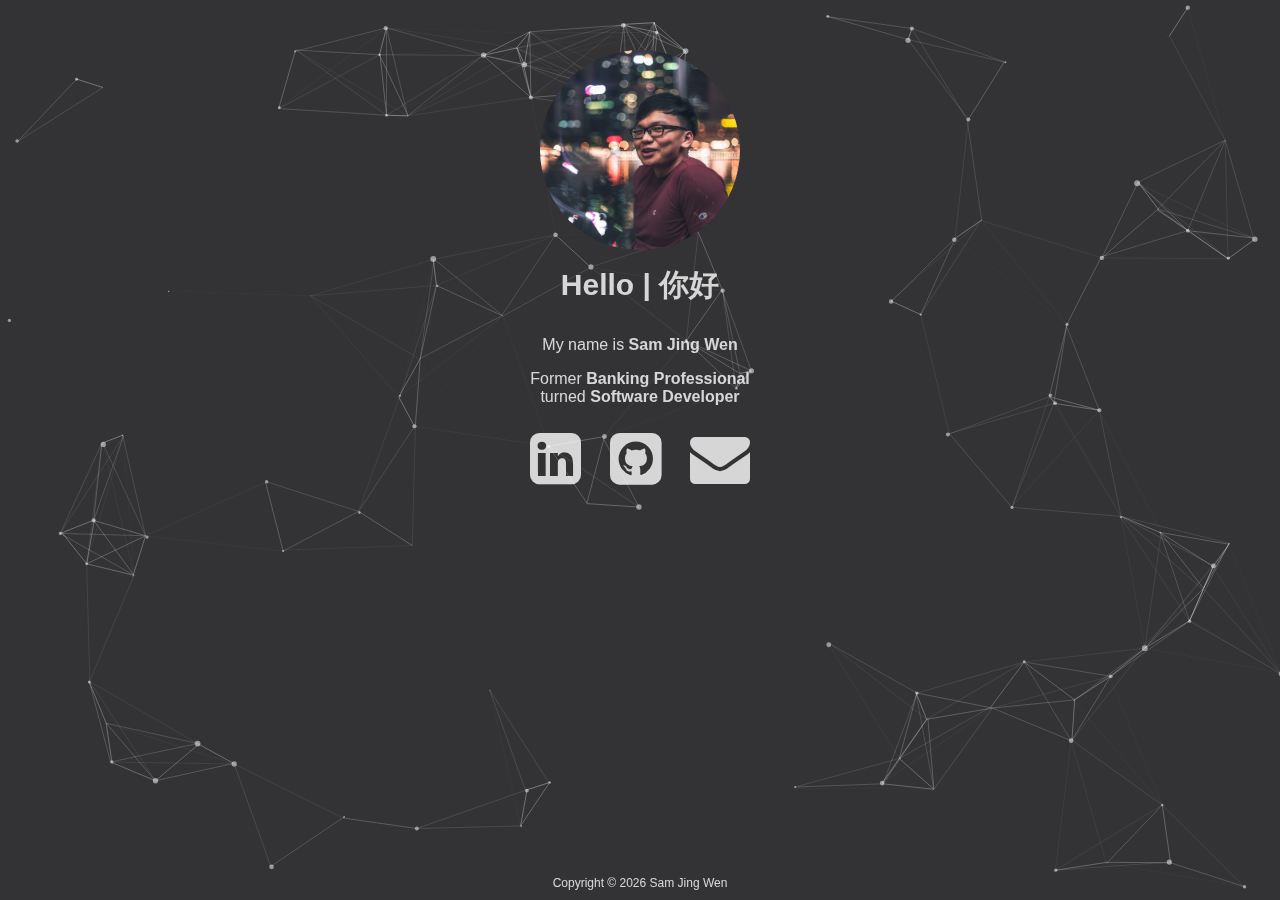
<file: index.html>
<!DOCTYPE html>
<html lang="en">

<head>
    <meta charset="UTF-8">
    <meta name="viewport" content="width=device-width, initial-scale=1.0">
    <meta http-equiv="X-UA-Compatible" content="ie=edge">
    <title>Sam Jing Wen</title>
    <link rel="icon" href="favicon.ico">
    <link rel="stylesheet" href="https://stackpath.bootstrapcdn.com/font-awesome/4.7.0/css/font-awesome.min.css">
    <link rel="stylesheet" href="styles.css">
</head>

<body>
    <div id="particles-js"></div>
    <div id="main">
        <div id="intro-text">
            <p id="greeting-text">Hello | 你好</p>
            <div>
                <p>My name is <strong>Sam Jing Wen</strong></p>
                <p>Former <strong>Banking Professional</strong> turned <strong>Software Developer</strong></p>
            </div>
        </div>

        <img src="./public/sjw.jpg" alt="avatar" id="avatar-img" />
        <div id="social-links">
            <a href="https://www.linkedin.com/in/samjingwen/" rel="noopener noreferrer" target="_blank">
                <i class="fa fa-linkedin-square" aria-hidden="true"></i>
            </a>
            <a href="https://github.com/jwjwjw123" rel="noopener noreferrer" target="_blank">
                <i class="fa fa-github-square" aria-hidden="true"></i>
            </a>
            <a href="mailto:samjingwen@u.nus.edu" target="_top">
                <i class="fa fa-envelope" aria-hidden="true"></i>
            </a>
        </div>
        <h2 id="copyright">Copyright &copy; 2017 Sam Jing Wen</h2>
    </div>
    <!-- scripts -->
    <script src="particles.js"></script>
    <script src="app.js"></script>
    <script src="main.js"></script>
</body>

</html>
</file>
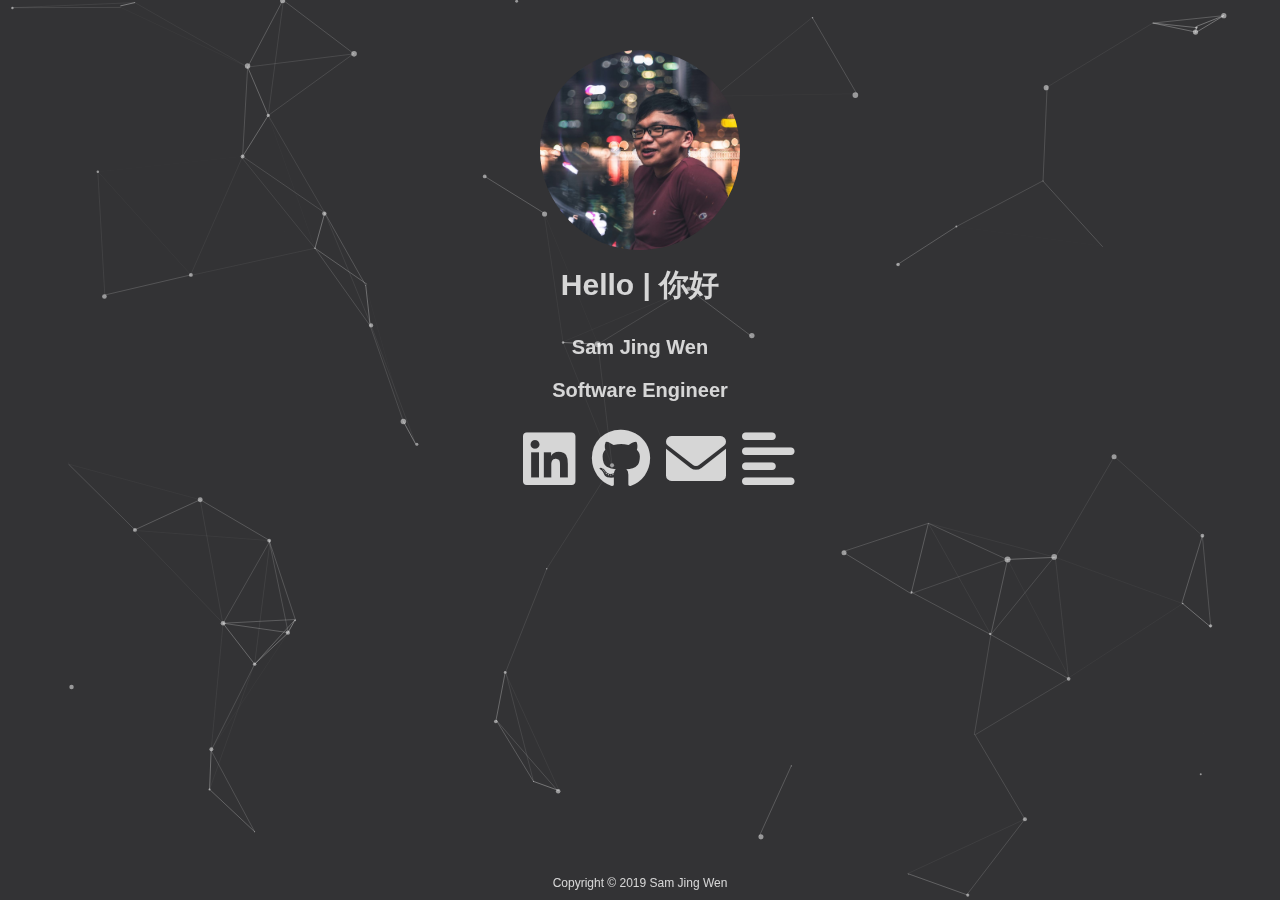
<file: src/index.html>
<!DOCTYPE html>
<html lang="en">

<head>
    <meta charset="UTF-8">
    <meta name="viewport" content="width=device-width, initial-scale=1.0">
    <meta http-equiv="X-UA-Compatible" content="ie=edge">
    <title>Sam Jing Wen</title>
    <link rel="icon" href="public/images/favicon.ico">
    <link rel="stylesheet" href="public/css/fontawesome.min.css">
    <link rel="stylesheet" href="public/css/styles.css">
</head>

<body>
    <div id="particles-js"></div>
    <div id="main">
        <div id="intro-text">
            <p id="greeting-text">Hello | 你好</p>
            <div id="description-text">
                <p><strong>Sam Jing Wen</strong></p>
                <p><strong>Software Engineer</strong></p>
            </div>
        </div>

        <img src="public/images/sjw.jpg" alt="avatar" id="avatar-img" />
        <div id="social-links">
            <a title="LinkedIn" href="https://www.linkedin.com/in/samjingwen/" rel="noopener noreferrer" target="_blank">
                <i class="fa-brands fa-linkedin" aria-hidden="true"></i>
            </a>
            <a title="GitHub" href="https://github.com/samjingwen/" rel="noopener noreferrer" target="_blank">
                <i class="fa-brands fa-github" aria-hidden="true"></i>
            </a>
            <a title="Email" href="mailto:samjingwen@u.nus.edu" target="_top">
                <i class="fa-solid fa-envelope" aria-hidden="true"></i>
            </a>
            <a title="The Woke Coder" href="https://thewokecoder.io" rel="noopener noreferrer" target="_blank">
                <i class="fa-solid fa-align-left" aria-hidden="true"></i>
            </a>
        </div>
        <h2 id="copyright">Copyright &copy; 2019 Sam Jing Wen</h2>
    </div>
    <!-- scripts -->
    <script src="public/js/particles.js"></script>
    <script src="public/js/app.js"></script>
</body>

</html>
</file>
<file: styles.css>
/* ---- reset ---- */

body {
  margin: 0;
  font: normal 75% Arial, Helvetica, sans-serif;
}

canvas {
  display: block;
  vertical-align: bottom;
}

/* ---- particles.js container ---- */

#particles-js {
  position: absolute;
  width: 100%;
  height: 100%;
  min-height: 513px;
  background-color: #333335;
  background-repeat: no-repeat;
  background-size: cover;
  background-position: 50% 50%;
  z-index: -1;
}

#main {
  height: 100%;
}

#greeting-text {
  font-size: 30px;
  font-family: "Ubuntu", sans-serif;
  color: rgba(255, 255, 255, 0.8);
  font-weight: bold;
}

#intro-text {
  position: absolute;
  font-size: 16px;
  color: rgba(255, 255, 255, 0.8);
  top: 300px;
  left: 50%;
  text-align: center;
  height: 130px;
  width: 220px;
  box-sizing: border-box;
  margin-left: -110px;
  margin-top: -65px;
}

#avatar-img {
  position: absolute;
  height: 200px;
  width: 200px;
  top: 150px;
  margin-top: -100px;
  left: 50%;
  margin-left: -100px;
  box-sizing: border-box;
  border-radius: 100%;
}

#social-links {
  position: absolute;
  top: 460px;
  margin-top: -39px;
  left: 50%;
  height: 78px;
  width: 250px;
  margin-left: -125px;
  box-sizing: border-box;
  display: flex;
  justify-content: space-around;
}

#social-links i {
  color: rgba(255, 255, 255, 0.8);
  font-size: 5em;
  padding: 8px;
}

#social-links i:hover{
  transform: scale(1.1);
}

#copyright {
  position: fixed;
  color: rgba(255, 255, 255, 0.8);
  width: 220px;
  left: 50%;
  margin-left: -110px;
  font-size: 12px;
  font-weight: normal;
  bottom: 0;
  box-sizing: border-box;
  text-align: center;
}
</file>
<file: src/public/css/styles.css>
/* ---- reset ---- */

body {
  margin: 0;
  font: normal 75% Arial, Helvetica, sans-serif;
}

canvas {
  display: block;
  vertical-align: bottom;
}

/* ---- particles.js container ---- */

#particles-js {
  position: absolute;
  width: 100%;
  height: 100%;
  min-height: 513px;
  background-color: #333335;
  background-repeat: no-repeat;
  background-size: cover;
  background-position: 50% 50%;
  z-index: -1;
}

#main {
  height: 100%;
}

#greeting-text {
  font-size: 30px;
  font-family: "Ubuntu", sans-serif;
  color: rgba(255, 255, 255, 0.8);
  font-weight: bold;
}

#intro-text {
  position: absolute;
  font-size: 20px;
  color: rgba(255, 255, 255, 0.8);
  top: 300px;
  left: 50%;
  text-align: center;
  height: 130px;
  width: 220px;
  box-sizing: border-box;
  margin-left: -110px;
  margin-top: -65px;
}

#avatar-img {
  position: absolute;
  height: 200px;
  width: 200px;
  top: 150px;
  margin-top: -100px;
  left: 50%;
  margin-left: -100px;
  box-sizing: border-box;
  border-radius: 100%;
}

#social-links {
  position: absolute;
  top: 460px;
  margin-top: -39px;
  left: 50%;
  height: 78px;
  width: 250px;
  margin-left: -125px;
  box-sizing: border-box;
  display: flex;
  justify-content: space-around;
}

#social-links i {
  color: rgba(255, 255, 255, 0.8);
  font-size: 5em;
  padding: 8px;
}

#social-links i:hover{
  transform: scale(1.1);
}

#copyright {
  position: fixed;
  color: rgba(255, 255, 255, 0.8);
  width: 220px;
  left: 50%;
  margin-left: -110px;
  font-size: 12px;
  font-weight: normal;
  bottom: 0;
  box-sizing: border-box;
  text-align: center;
}
</file>
